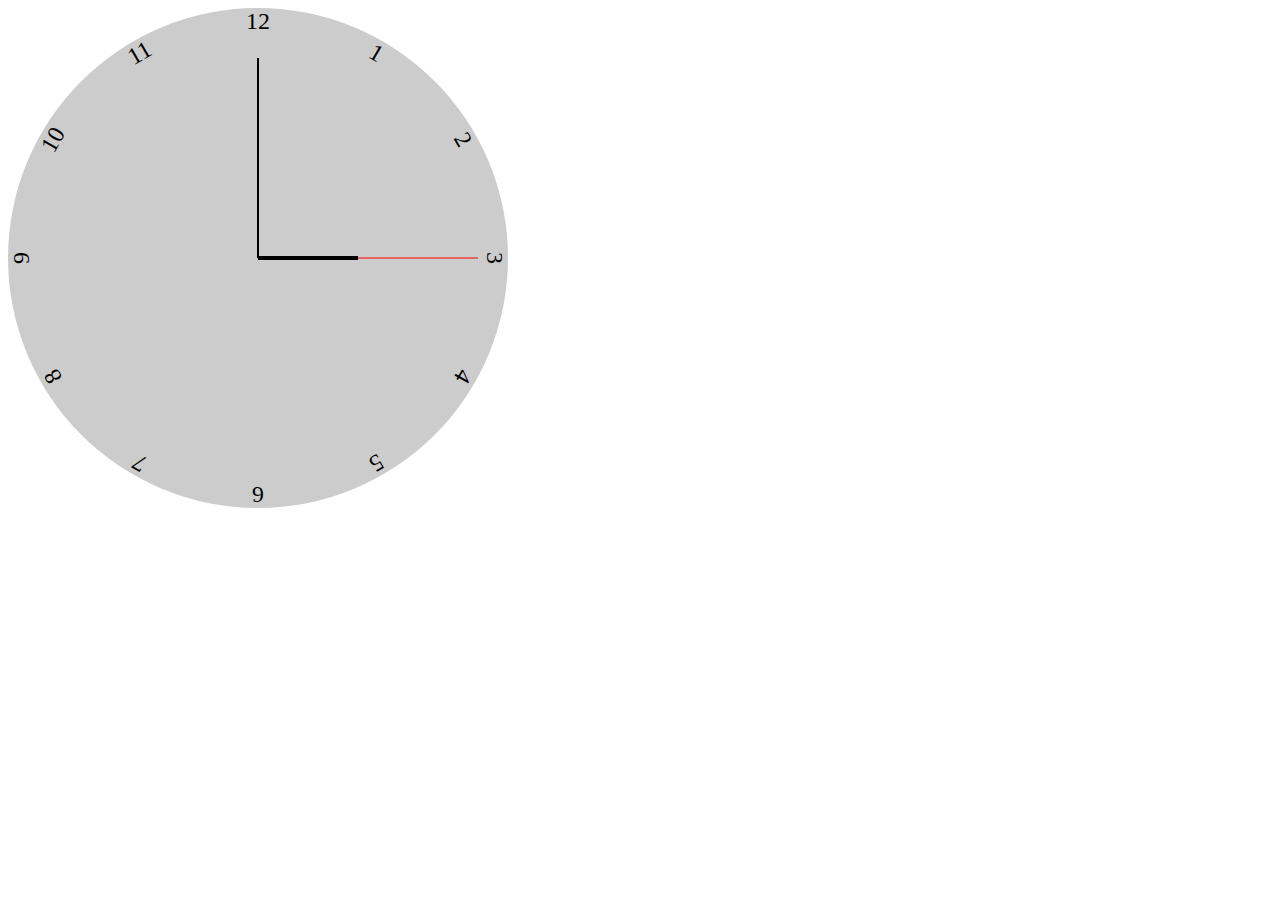
<file: Clock/index.html>
<!DOCTYPE html>
<html lang="en">
<head>
    <meta charset="UTF-8">
    <meta http-equiv="X-UA-Compatible" content="IE=edge">
    <meta name="viewport" content="width=device-width, initial-scale=1.0">
    <title>Document</title>
    <link rel="stylesheet" href="styles.css">
    <script src="app.js" defer></script>
</head>
<body>
    <div id="clock">
    <div class="number">1</div>
    <div class="number">2</div>
    <div class="number">3</div>
    <div class="number">4</div>
    <div class="number">5</div>
    <div class="number">6</div>
    <div class="number">7</div>
    <div class="number">8</div>
    <div class="number">9</div>
    <div class="number">10</div>
    <div class="number">11</div>
    <div class="number">12</div>
    <div class="handle handle__second"></div>
    <div class="handle handle__minute"></div>
    <div class="handle handle__hour"></div>
</div>
</body>
</html>
</file>
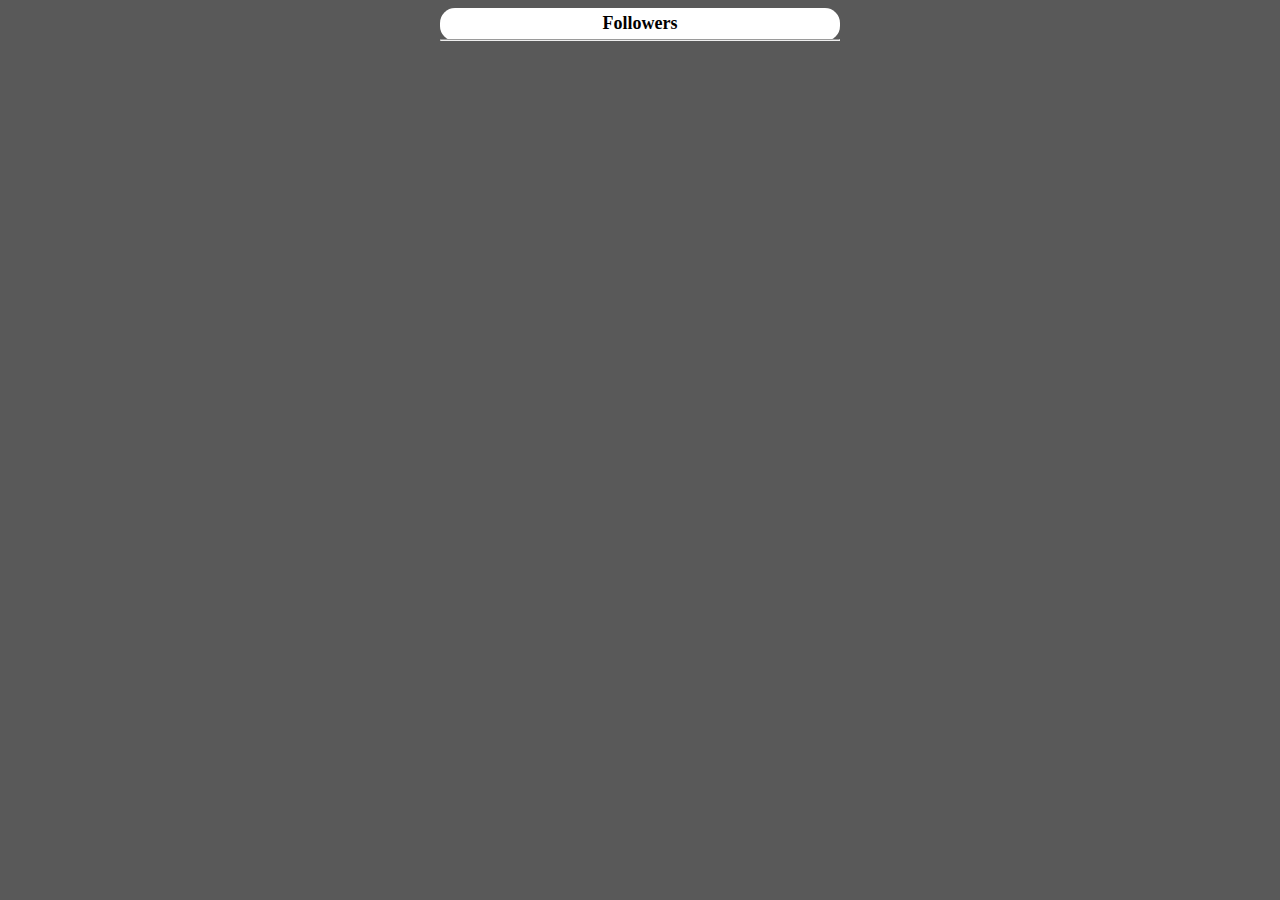
<file: Concurrency/index.html>
<!DOCTYPE html>
<html lang="en">
<head>
  <meta charset="UTF-8">
  <meta http-equiv="X-UA-Compatible" content="IE=edge">
  <meta name="viewport" content="width=device-width, initial-scale=1.0">
  <link rel="stylesheet" href="styles.css">
  <title>Insta Followers</title>
</head>
<body>
  <div class="container">
    <div class="header">Followers</div>
    <hr class="line">
    <div class="followers">
      <!-- <div class="profile">
        <img class="profile__avatar" src="https://www.gravatar.com/avatar/3456?d=identicon&s=64">
        <div class="profile__info">
          <p class="profile__username">David Bragg</p>
          <p class="profile__bio">Software Engineer at Canva</p>
        </div>
        <button class="profile__unfollow">Remove</button>
      </div> -->
    </div>
  </div>
  <script src="app.js"></script>
</body>
</html>
</file>
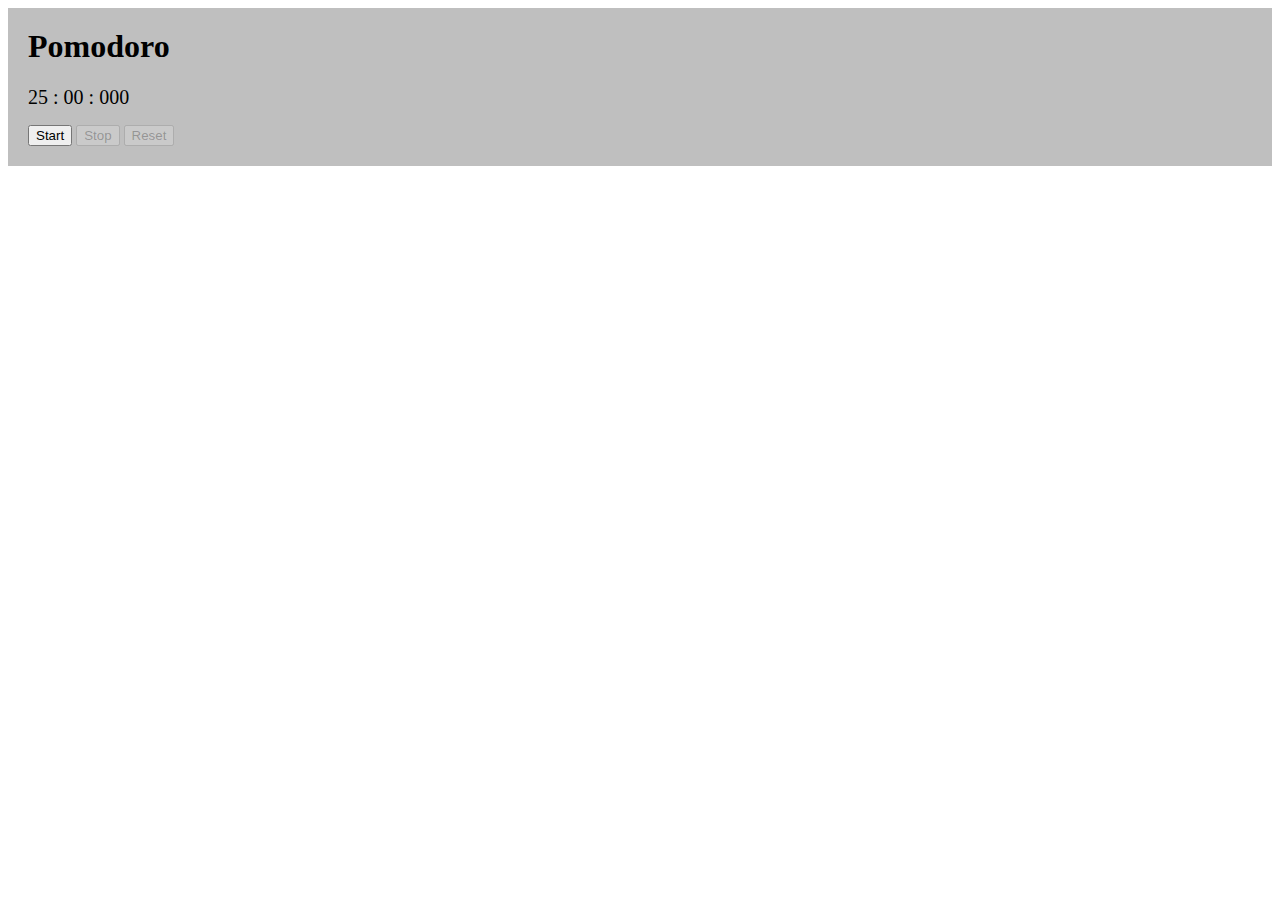
<file: Pomodoro Starter/index.html>
<!DOCTYPE html>
<html lang="en">

<head>
  <meta charset="UTF-8">
  <meta http-equiv="X-UA-Compatible" content="IE=edge">
  <meta name="viewport" content="width=device-width, initial-scale=1.0">
  <title>Pomodoro</title>
  <link rel="stylesheet" href="styles.css">
</head>

<body>
  <div id="stopwatch">
    <h1>Pomodoro</h1>
    <div id="timer">
      <span class="timer__minutes">25</span>
      :
      <span class="timer__seconds">00</span>
      :
      <span class="timer__milliseconds">000</span>
    </div>
    <button onclick="startTimer()" class="stopwatch__start">Start</button>
    <button onclick="stopTimer()" class="stopwatch__stop" disabled>Stop</button>
    <button onclick="resetTimer()" class="stopwatch__reset" disabled>Reset</button>
  </div>

  <script src="app.js"></script>
</body>

</html>
</file>
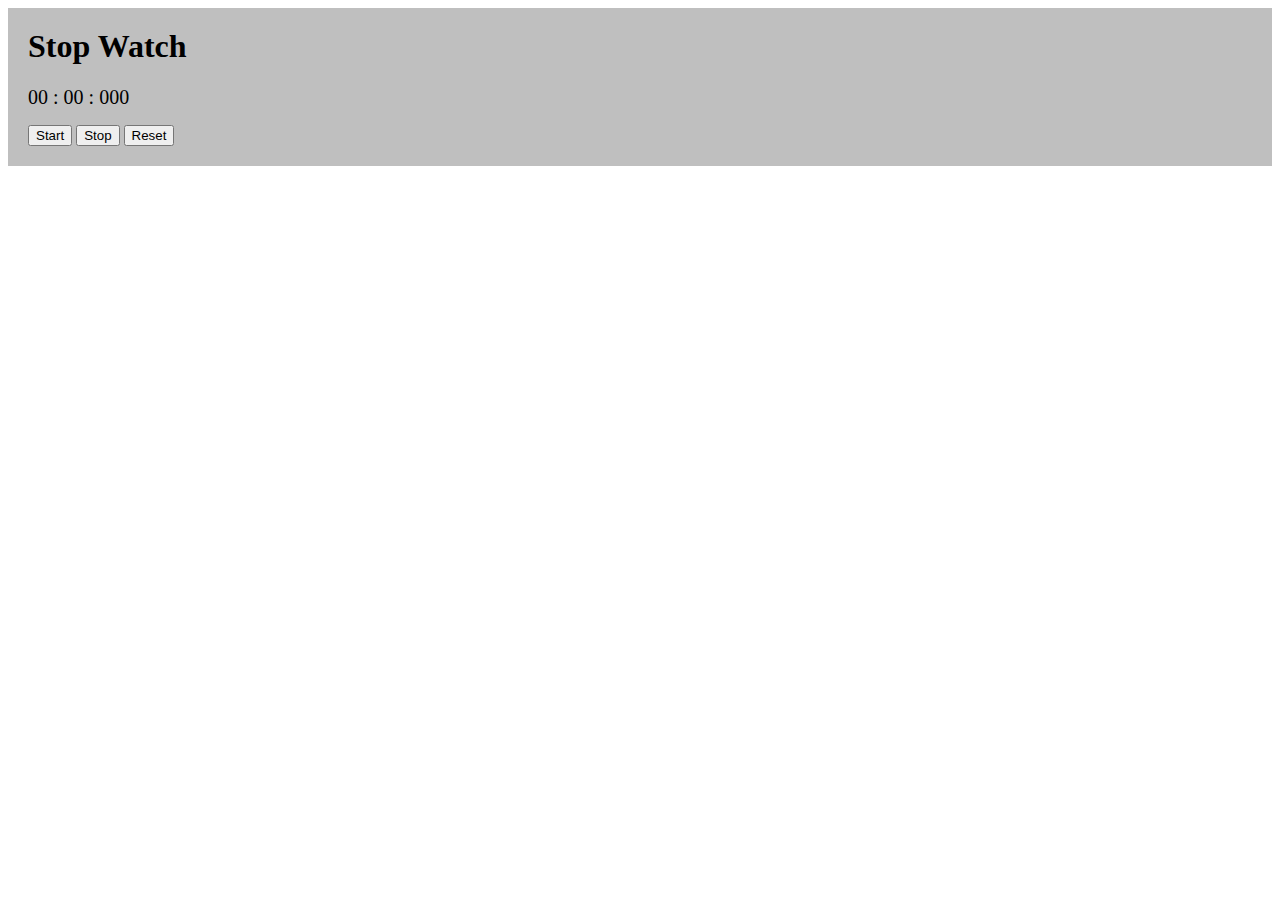
<file: Stopwatch/index.html>
<!DOCTYPE html>
<html lang="en">

<head>
  <meta charset="UTF-8">
  <meta http-equiv="X-UA-Compatible" content="IE=edge">
  <meta name="viewport" content="width=device-width, initial-scale=1.0">
  <title>Stop Watch</title>
  <link rel="stylesheet" href="styles.css">
</head>

<body>
  <div id="stopwatch">
    <h1>Stop Watch</h1>
    <div id="timer">
      <span class="timer__minutes">00</span>
      :
      <span class="timer__seconds">00</span>
      :
      <span class="timer__milliseconds">000</span>
    </div>
    <button onclick="startTimer()" class="stopwatch__start">Start</button>
    <button onclick="stopTimer()" class="stopwatch__stop">Stop</button>
    <button onclick="resetTimer()" class="stopwatch__reset">Reset</button>
  </div>

  <script src="app.js"></script>
</body>

</html>
</file>
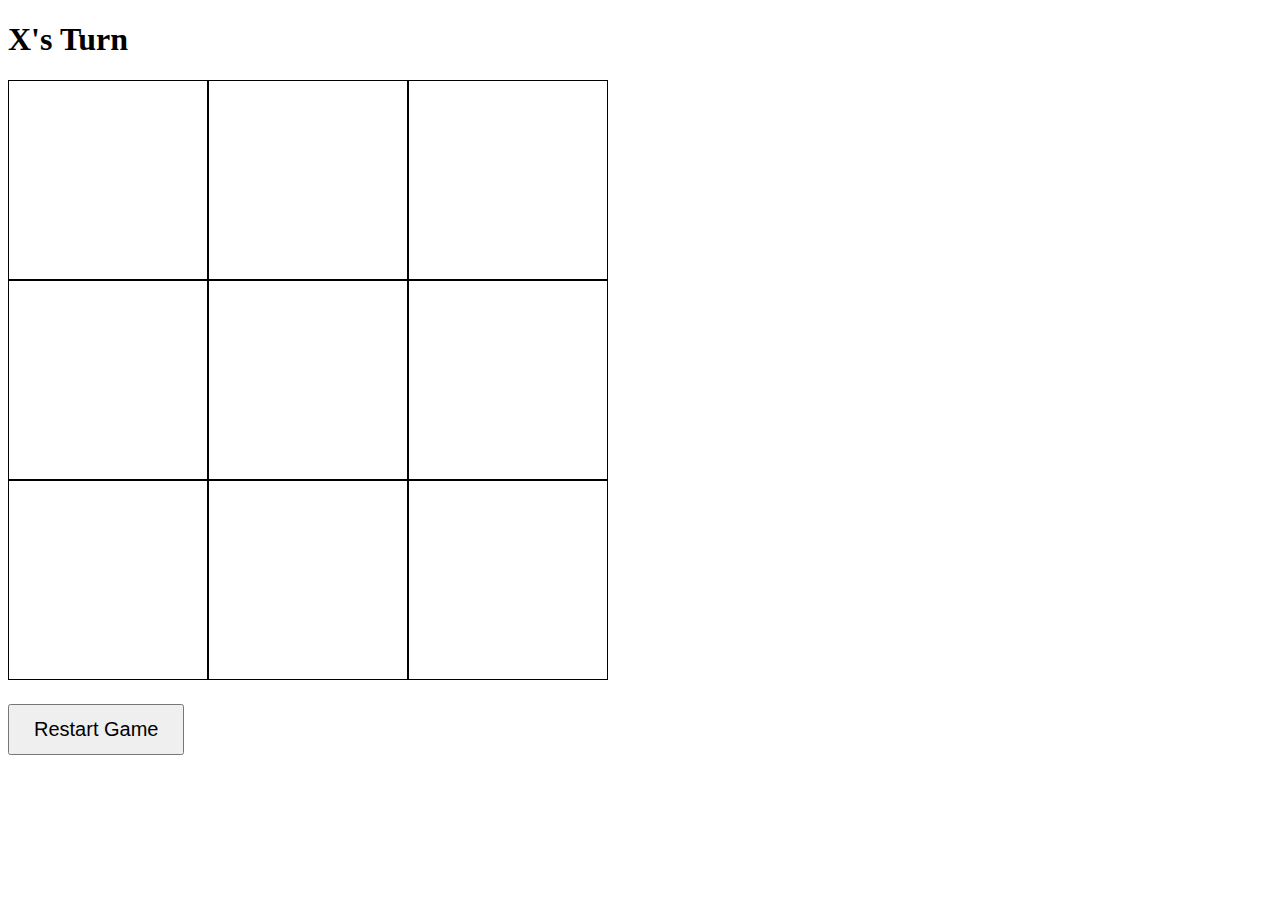
<file: TicTacToe Starter/index.html>
<!DOCTYPE html>
<html lang="en">
  <head>
    <meta charset="UTF-8" />
    <meta http-equiv="X-UA-Compatible" content="IE=edge" />
    <meta name="viewport" content="width=device-width, initial-scale=1.0" />
    <link rel="stylesheet" href="style.css" />
    <title>Tic Tac Toe</title>
  </head>
  <body>
    <div>
      <h1 class="board__title">X's Turn</h1>
      <div class="board__wrapper">
        <button class="board__square"></button>
        <button class="board__square"></button>
        <button class="board__square"></button>
        <button class="board__square"></button>
        <button class="board__square"></button>
        <button class="board__square"></button>
        <button class="board__square"></button>
        <button class="board__square"></button>
        <button class="board__square"></button>
      </div>
      <button onclick="restartGame()" class="restart">Restart Game</button>
    </div>

    <script src="script.js"></script>
  </body>
</html>
</file>
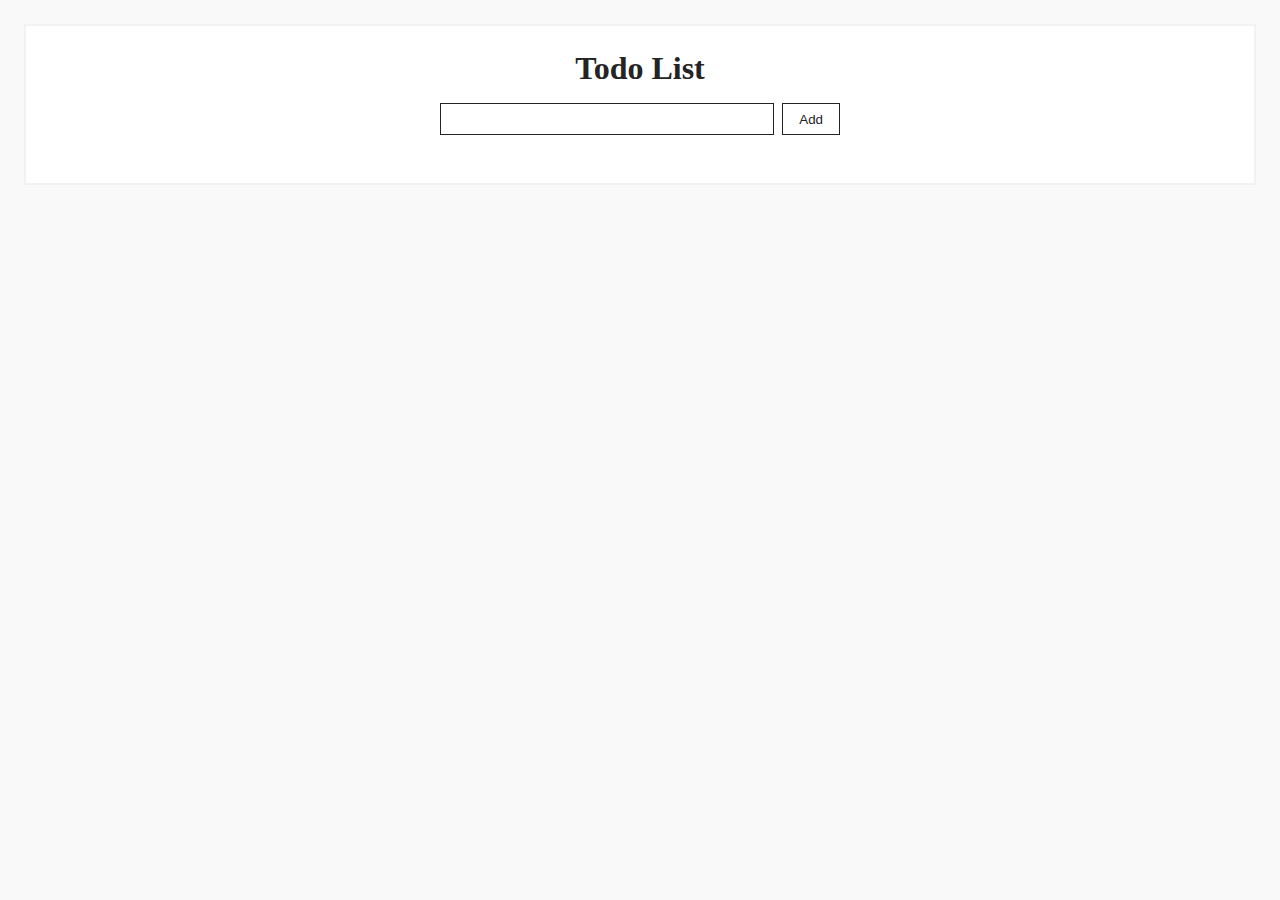
<file: Todo List Starter/index.html>
<!DOCTYPE html>
<html lang="en">

<head>
  <meta charset="UTF-8">
  <meta http-equiv="X-UA-Compatible" content="IE=edge">
  <meta name="viewport" content="width=device-width, initial-scale=1.0">
  <title>Document</title>
  <link rel="stylesheet" href="styles.css">
  <script src="app.js" defer></script>
</head>

<body>
  <div id="todo">
    <div class="row">
      <h1>Todo List</h1>
      <div class="todo__input">
        <input type="text" onchange="onInputChange(event)">
        <button class="todo__add" onclick="addTodo()">Add</button>
      </div>
      <ul class="list">
        <!-- <li>
          Finish Frontend Simplified
          <button class="todo__delete">
            x
          </button>
        </li> -->
      </ul>
    </div>
  </div>
</body>

</html>
</file>
<file: Clock/styles.css>
#clock {
    background-color: rgba(0, 0, 0, 0.2);
    width: 500px;
    height: 500px;
    border-radius: 50%;
    position: relative;
}

.number {
    position: absolute;
    top: 0;
    width: 100%;
    height: 100%;
    text-align: center;
    transform: rotate(0deg);
    font-size: 24px;
}

.handle {
    position: absolute;
    width: 8px;
    height: 200px;
    transform: translateX(-50%);
    left: 50%;
    bottom: 50%;
    background-color: black;
    transform-origin: bottom;
}

.handle__second{
    background-color: red;
    width: 1px;
    height: 220px;
    transform: translateX(-50%) rotate(90deg);
}

.handle__minute {
    width: 2px;
    height: 200px;
}

.handle__hour{
    width: 4px;
    height: 100px;
    transform: translateX(-50%) rotate(90deg);
}

.number:nth-of-type(1){
    transform: rotate(30deg)
}
.number:nth-of-type(2){
    transform: rotate(60deg)
}
.number:nth-of-type(3){
    transform: rotate(90deg)
}
.number:nth-of-type(4){
    transform: rotate(120deg)
}
.number:nth-of-type(5){
    transform: rotate(150deg)
}
.number:nth-of-type(6){
    transform: rotate(180deg)
}
.number:nth-of-type(7){
    transform: rotate(210deg)
}
.number:nth-of-type(8){
    transform: rotate(240deg)
}
.number:nth-of-type(9){
    transform: rotate(270deg)
}
.number:nth-of-type(10){
    transform: rotate(300deg)
}
.number:nth-of-type(11){
    transform: rotate(330deg)
}
.number:nth-of-type(12){
    transform: rotate(360deg)
}
</file>
<file: Concurrency/styles.css>
body {
  background-color: rgba(0,0,0,.65);
}

.line {
  margin: 0;
}

.container {
  margin: 0 auto;
  width: 400px;
  border-radius: 15px;
  background-color: white;
}

.header {
  padding: 5px;
  font-size: 18px;
  font-weight: 600;
  text-align: center;
}

.followers {
  overflow-y: scroll;
  max-height: 500px;
}

.profile {
  padding: 10px 10px;
  display: flex;
  justify-content: flex-start;
  align-items: center;
}

.profile__avatar {
  border-radius: 50%;
}

.profile__info {
  padding: 0px 5px;
  flex: 1 1;
}

.profile__unfollow {
  border-radius: 5px;
  padding: 5px 10px;
  border: 1px solid grey;
  font-weight: 600;
  background-color: white;
  cursor: pointer;
}

.profile__username {
  padding: 2px;
  margin: 0;
  font-weight: 600;
}

.profile__bio {
  padding: 2px;
  margin: 0;
  color: grey;
}
</file>
<file: Pomodoro Starter/styles.css>
#stopwatch {
  background-color: rgba(0, 0, 0, 0.25);
  padding: 20px;
}

h1 {
  margin-top: 0;
}

#timer {
  font-size: 20px;
  margin-bottom: 16px;
}
</file>
<file: Stopwatch/styles.css>
#stopwatch {
  background-color: rgba(0, 0, 0, 0.25);
  padding: 20px;
}

h1 {
  margin-top: 0;
}

#timer {
  font-size: 20px;
  margin-bottom: 16px;
}
</file>
<file: TicTacToe Starter/style.css>
* {
  box-sizing: border-box;
}

.board__wrapper {
  display: flex;
  flex-wrap: wrap;
  width: 600px;
  height: 600px;
  margin-bottom: 24px;
}

.board__square {
  border: 1px solid black;
  background-color: white;
  font-size: 80px;
  display: flex;
  align-items: center;
  justify-content: center;
  width: 200px;
  height: 200px;
  cursor: pointer;
}

.restart {
  padding: 12px 24px;
  font-size: 20px;
  
}
</file>
<file: Todo List Starter/styles.css>
* {
  box-sizing: border-box;
  padding: 0;
  margin: 0;
  color: #242424;
}

body {
  background-color: #faf9fa;
}

#todo {
  margin: 24px;
  padding: 24px;
  display: flex;
  flex-direction: column;
  align-items: center;
  background-color: white;
  border: 2px solid hsla(0,0%,50%,.1);
}

.todo__input {
  display: flex;
}

ul {
  list-style-type: none;
  margin-top: 24px;
}

li {
  border: 2px solid hsla(0,0%,50%,.1);
  background-color: white;
  height: 24px;
  display: flex;
  align-items: center;
  padding: 0 8px;
  margin-bottom: 8px;
  position: relative;
}

h1 {
  margin-bottom: 16px;
  text-align: center;
}

button {
  border: none;
  cursor: pointer;
}

.todo__add {
  border: 1px solid #242424;
  height: 32px;
  background-color: white;
  padding: 0 16px;
}

.todo__delete {
  font-weight: bold;
  background-color: unset;
  position: absolute;
  right: 0px;
  height: 24px;
  width: 24px;
}

input {
  height: 32px;
  width: 100%;
  margin-right: 8px;
  border: 1px solid #242424;
  padding-left: 8px;
  outline: none;
}

.row {
  width: 100%;
  max-width: 400px;
}
</file>
